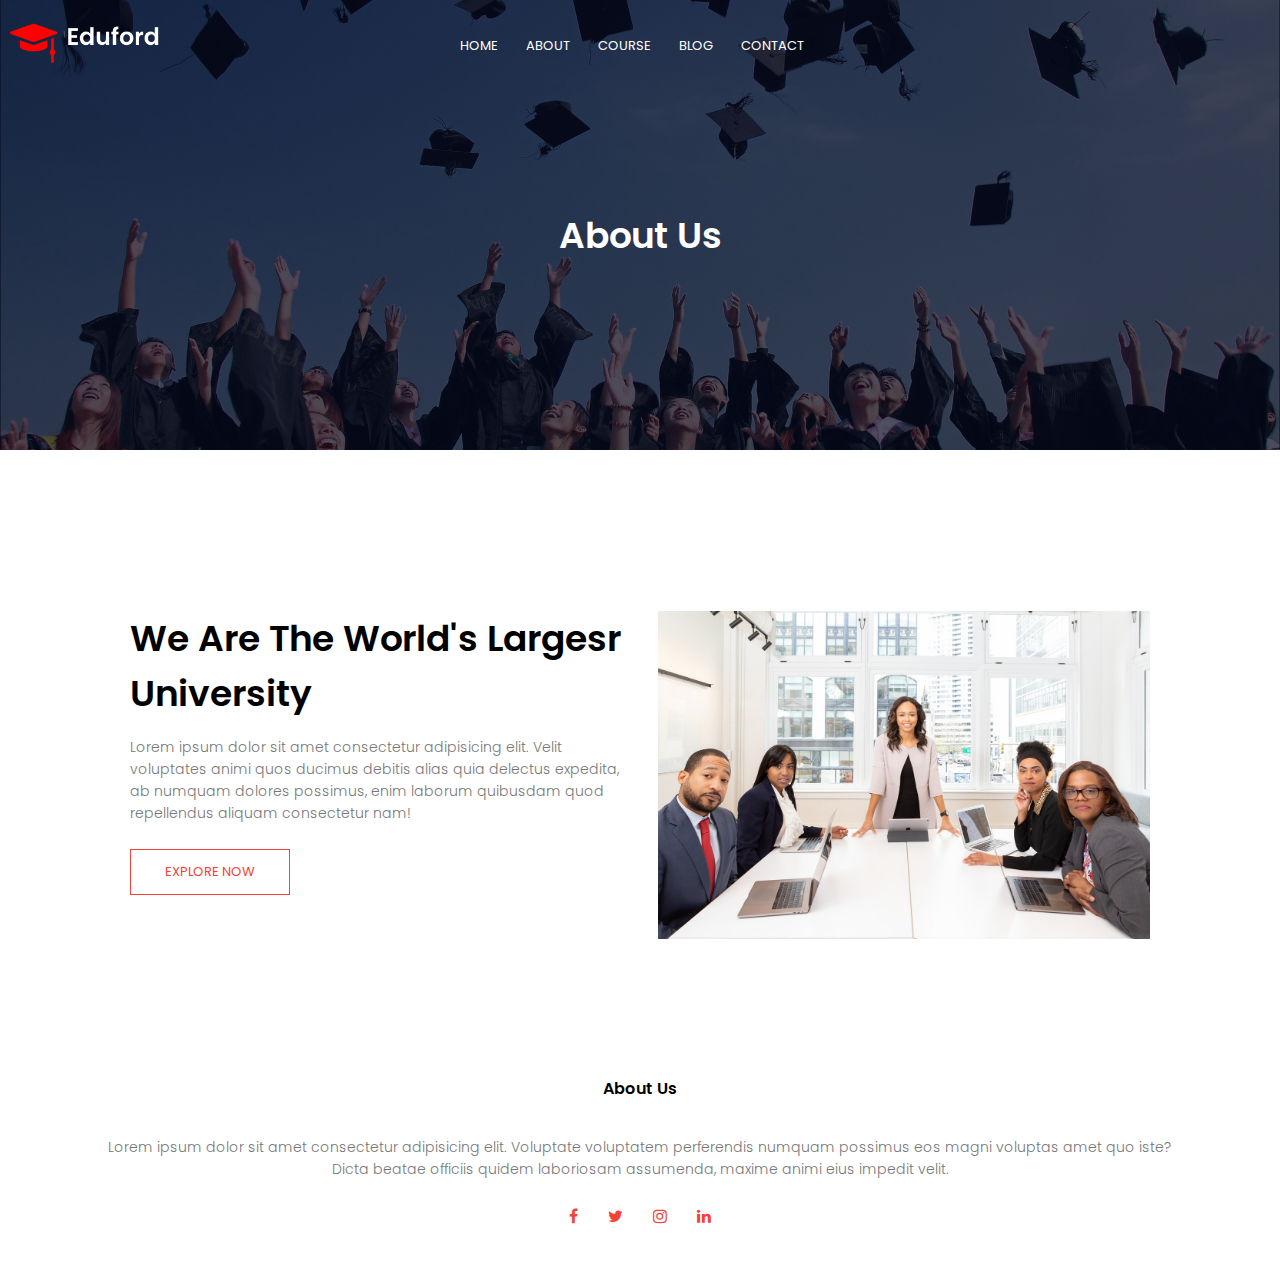
<file: About.html>
<!DOCTYPE html>
<html lang="en">
<head>
    <meta charset="UTF-8">
    <meta http-equiv="X-UA-Compatible" content="IE=edge">
    <meta name="viewport" content="width=device-width, initial-scale=1.0">
    <!-- <link rel="stylesheet" href="./assets/style/style.css"> -->
    <link rel="stylesheet" href="./assets/style/style.css">
    <link rel="preconnect" href="https://fonts.googleapis.com">
<link rel="preconnect" href="https://fonts.gstatic.com" crossorigin>
<link href="https://fonts.googleapis.com/css2?family=Poppins:wght@200;300;400;600;700&display=swap" rel="stylesheet">
<link rel="stylesheet" href="https://cdnjs.cloudflare.com/ajax/libs/font-awesome/4.7.0/css/font-awesome.min.css">

    <title>University Website Design</title>
</head>
<body>
    <!-- navbar and landing img -->
    <section class="sub-header">
        <div class="content">
            <nav>
                <a href="index.html"><img src="./assets/images/logo.png"></a>
                <div class="nav-links" id="navLinks">
                    <i class="fa fa-times" onclick="hideMenu()"></i>
                    <!-- <i class="fa-solid fa-square-xmark"></i> -->
                    <ul>
                        <li><a href="index.html">HOME</a></li>
                        <li><a href="About.html">ABOUT</a></li>
                        <li><a href="course.html">COURSE</a></li>
                        <li><a href="blog.html">BLOG</a></li>
                        <li><a href="contact.html">CONTACT</a></li>
                    </ul>
                </div>
                <i class="fa fa-solid fa-bars"  onclick="showMenu()"></i>
            </nav>
    
            <h1 class="to-center">About Us</h1>
        </div>
    </section>  

    <!-- about us contect -->
    <section class="about-us">
        <div class="row">
            <div class="about-col">
                <h1>We Are The World's Largesr University</h1>
                <p>Lorem ipsum dolor sit amet consectetur adipisicing elit. Velit voluptates animi quos ducimus debitis alias quia delectus expedita, ab numquam dolores possimus, enim laborum quibusdam quod repellendus aliquam consectetur nam!</p>
                <a href="" class="hero-btn red-btn">EXPLORE NOW</a>
            </div>
            <div class="about-col">
                <img src="./assets/images/about.jpg">
            </div>

        </div>

    </section>

    <!-- footer -->
    <section class="footer">
        <h4>About Us</h4>
        <p>Lorem ipsum dolor sit amet consectetur adipisicing elit.
            Voluptate voluptatem perferendis numquam possimus eos magni voluptas amet quo iste? <br>
            Dicta beatae officiis quidem laboriosam assumenda, 
            maxime animi eius impedit velit.</p>

        <div class="icons">
            <i class="fa fa-facebook"></i>
            <i class="fa fa-twitter"></i>
            <i class="fa fa-instagram"></i>
            <i class="fa fa-linkedin"></i>
        </div>
    </section>



    
    <script>
        var navLink = document.getElementById("navLinks")
        function showMenu(){
            navLink.style.right = "0";
        }

        function hideMenu(){
            navLink.style.right = "-200px";
        }
    </script>
</body>
</html>
</file>
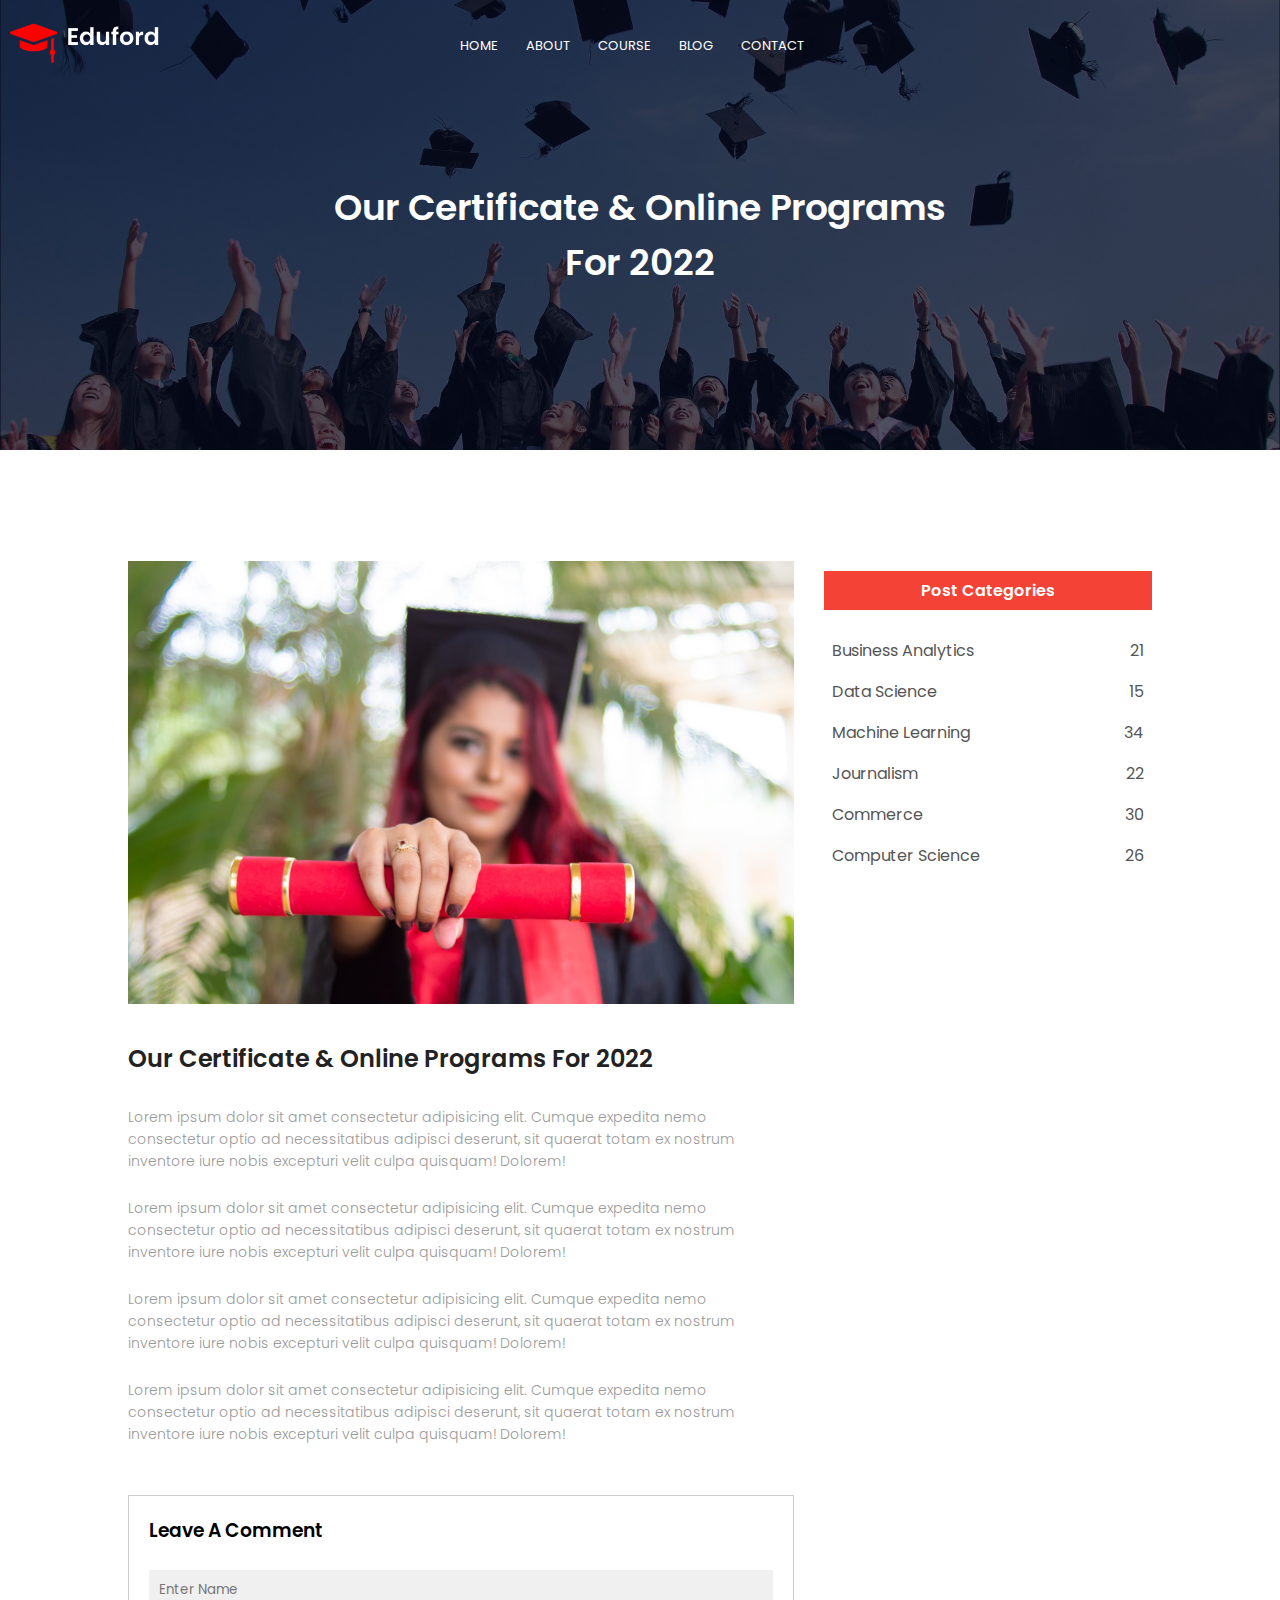
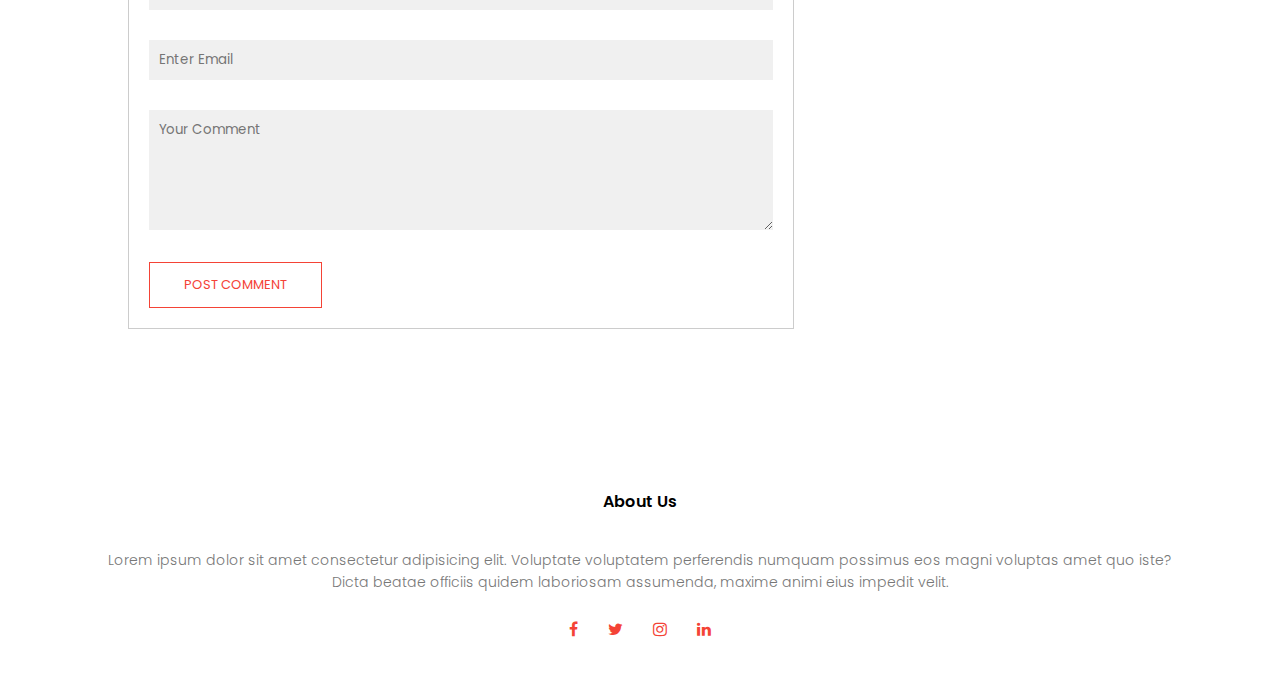
<file: blog.html>
<!DOCTYPE html>
<html lang="en">
<head>
    <meta charset="UTF-8">
    <meta http-equiv="X-UA-Compatible" content="IE=edge">
    <meta name="viewport" content="width=device-width, initial-scale=1.0">
    <!-- <link rel="stylesheet" href="./assets/style/style.css"> -->
    <link rel="stylesheet" href="./assets/style/style.css">
    <link rel="preconnect" href="https://fonts.googleapis.com">
<link rel="preconnect" href="https://fonts.gstatic.com" crossorigin>
<link href="https://fonts.googleapis.com/css2?family=Poppins:wght@200;300;400;600;700&display=swap" rel="stylesheet">
<link rel="stylesheet" href="https://cdnjs.cloudflare.com/ajax/libs/font-awesome/4.7.0/css/font-awesome.min.css">

    <title>University Website Design</title>
</head>
<body>
    <!-- navbar and landing img -->

    <section class="sub-header">
        <div class="content">
            <nav>
                <a href="index.html"><img src="./assets/images/logo.png"></a>
                <div class="nav-links" id="navLinks">
                    <i class="fa fa-times" onclick="hideMenu()"></i>
                    <!-- <i class="fa-solid fa-square-xmark"></i> -->
                    <ul>
                        <li><a href="index.html">HOME</a></li>
                        <li><a href="About.html">ABOUT</a></li>
                        <li><a href="course.html">COURSE</a></li>
                        <li><a href="blog.html">BLOG</a></li>
                        <li><a href="contact.html">CONTACT</a></li>
                    </ul>
                </div>
                <i class="fa fa-solid fa-bars"  onclick="showMenu()"></i>
            </nav>
    
            <h1 class="to-center">Our Certificate & Online Programs For 2022</h1>
        </div>
    </section>  

    <!-- blog page -->
    <section class="blog-content">
        <div class="row">
            <div class="blog-left">
                <img src="./assets/images/certificate.jpg">
                <h2>Our Certificate & Online Programs For 2022</h2>
                <p>Lorem ipsum dolor sit amet consectetur adipisicing elit. Cumque expedita nemo consectetur optio ad necessitatibus adipisci deserunt, sit quaerat totam ex nostrum inventore iure nobis excepturi velit culpa quisquam! Dolorem!</p>
                <br>
                <p>Lorem ipsum dolor sit amet consectetur adipisicing elit. Cumque expedita nemo consectetur optio ad necessitatibus adipisci deserunt, sit quaerat totam ex nostrum inventore iure nobis excepturi velit culpa quisquam! Dolorem!</p>
                <br>
                <p>Lorem ipsum dolor sit amet consectetur adipisicing elit. Cumque expedita nemo consectetur optio ad necessitatibus adipisci deserunt, sit quaerat totam ex nostrum inventore iure nobis excepturi velit culpa quisquam! Dolorem!</p>
                <br>
                <p>Lorem ipsum dolor sit amet consectetur adipisicing elit. Cumque expedita nemo consectetur optio ad necessitatibus adipisci deserunt, sit quaerat totam ex nostrum inventore iure nobis excepturi velit culpa quisquam! Dolorem!</p>


                <div class="comment-box">
                    <h3>Leave A Comment</h3>
                    <form class="comment-form">
                        <input type="text" placeholder="Enter Name">
                        <input type="email" placeholder="Enter Email">
                        <textarea rows="5" placeholder="Your Comment"></textarea>
                        <button type="submit" class="hero-btn red-btn">POST COMMENT</button>

                    </form>
                </div>
            </div>
            <div class="blog-right">
                <h3>Post Categories</h3>
                <div>
                    <span>Business Analytics</span>
                    <span>21</span>
                </div>
                <div>
                    <span>Data Science</span>
                    <span>15</span>
                </div>
                <div>
                    <span>Machine Learning</span>
                    <span>34</span>
                </div>
                <div>
                    <span>Journalism</span>
                    <span>22</span>
                </div>
                <div>
                    <span>Commerce</span>
                    <span>30</span>
                </div>
                <div>
                    <span>Computer Science</span>
                    <span>26</span>
                </div>
            </div>

        </div>
    </section>


    <!-- footer -->
    <section class="footer">
        <h4>About Us</h4>
        <p>Lorem ipsum dolor sit amet consectetur adipisicing elit.
            Voluptate voluptatem perferendis numquam possimus eos magni voluptas amet quo iste? <br>
            Dicta beatae officiis quidem laboriosam assumenda, 
            maxime animi eius impedit velit.</p>

        <div class="icons">
            <i class="fa fa-facebook"></i>
            <i class="fa fa-twitter"></i>
            <i class="fa fa-instagram"></i>
            <i class="fa fa-linkedin"></i>
        </div>
    </section>



    
    <script>
        var navLink = document.getElementById("navLinks")
        function showMenu(){
            navLink.style.right = "0";
        }

        function hideMenu(){
            navLink.style.right = "-200px";
        }
    </script>
</body>
</html>
</file>
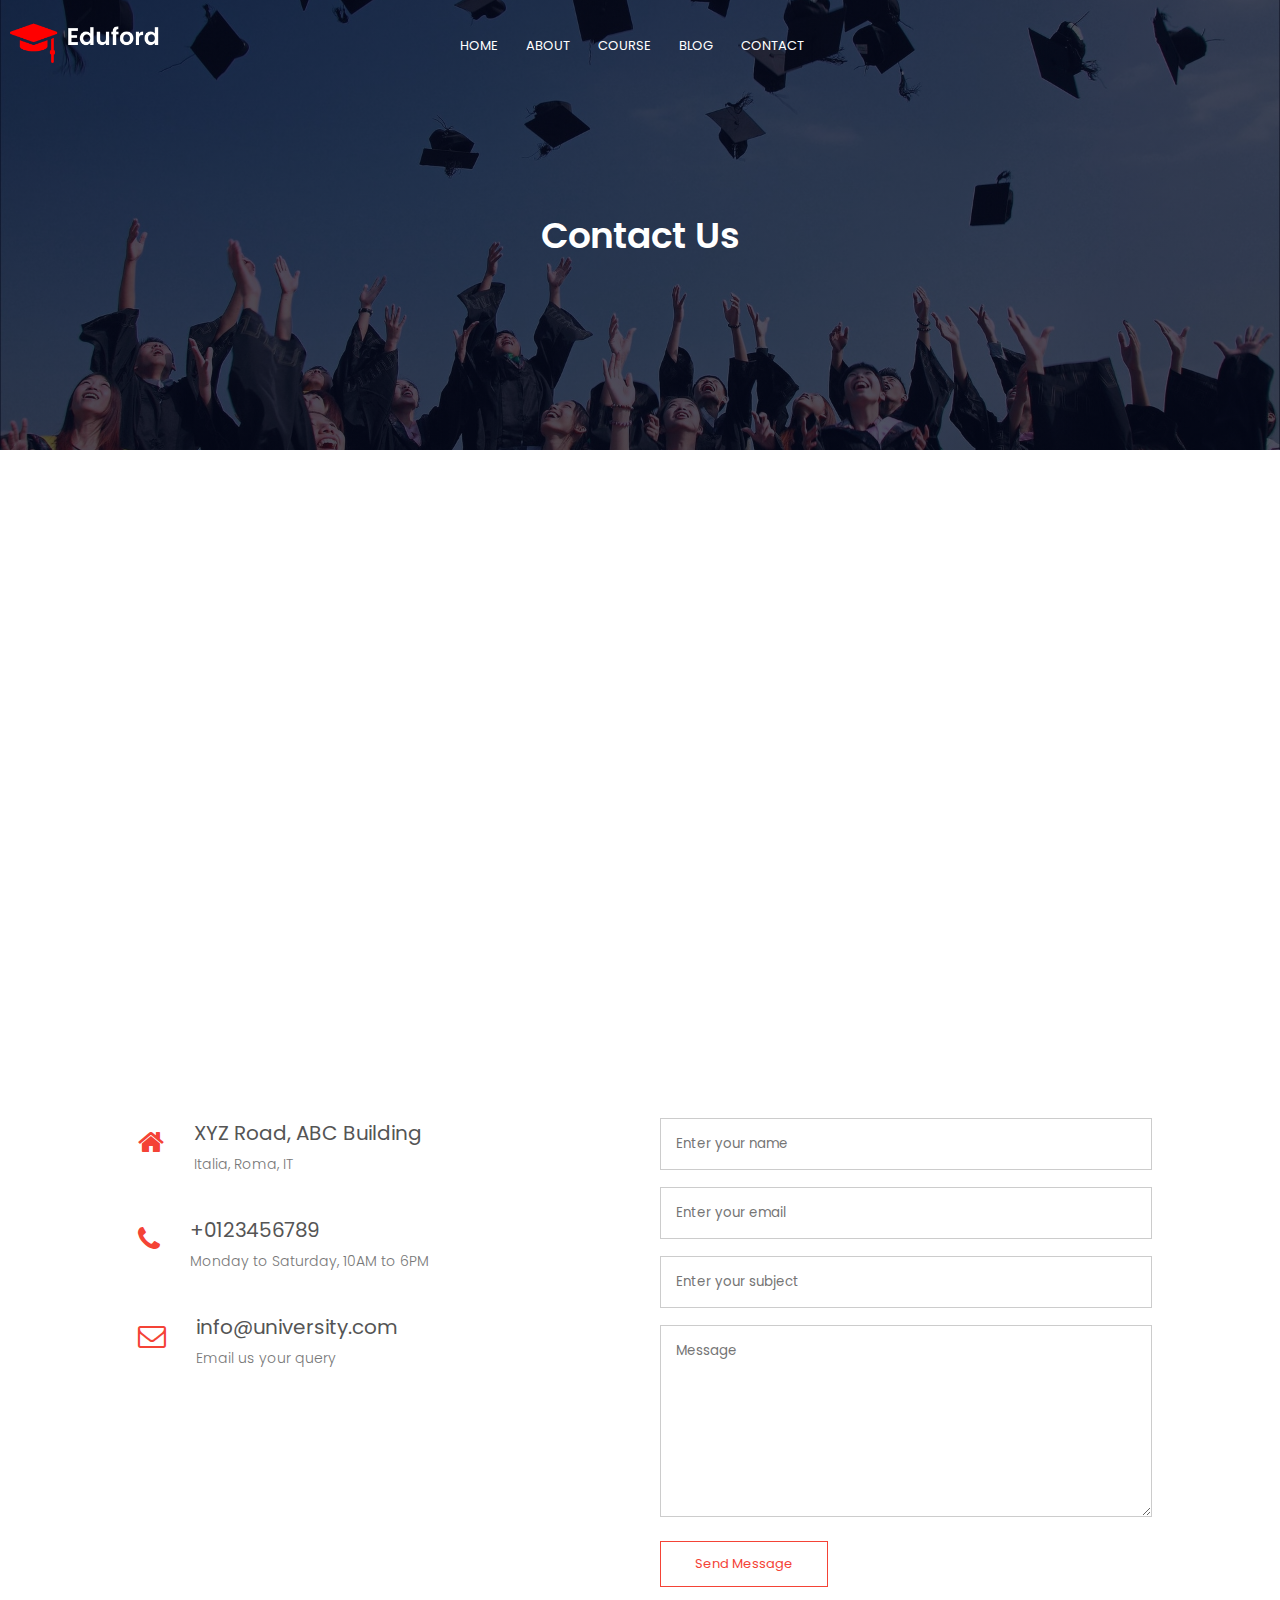
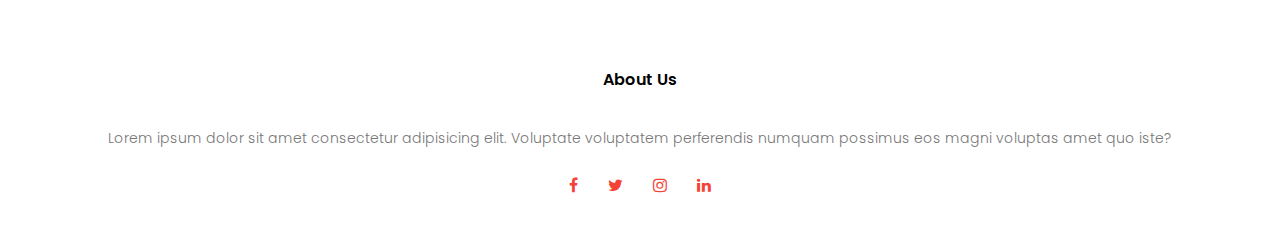
<file: contact.html>
<!DOCTYPE html>
<html lang="en">
<head>
    <meta charset="UTF-8">
    <meta http-equiv="X-UA-Compatible" content="IE=edge">
    <meta name="viewport" content="width=device-width, initial-scale=1.0">
    <!-- <link rel="stylesheet" href="./assets/style/style.css"> -->
    <link rel="stylesheet" href="./assets/style/style.css">
    <link rel="preconnect" href="https://fonts.googleapis.com">
<link rel="preconnect" href="https://fonts.gstatic.com" crossorigin>
<link href="https://fonts.googleapis.com/css2?family=Poppins:wght@200;300;400;600;700&display=swap" rel="stylesheet">
<link rel="stylesheet" href="https://cdnjs.cloudflare.com/ajax/libs/font-awesome/4.7.0/css/font-awesome.min.css">

    <title>University Website Design</title>
</head>
<body>
    <!-- navbar and landing img -->

    <section class="sub-header">
        <div class="content">
            <nav>
                <a href="index.html"><img src="./assets/images/logo.png"></a>
                <div class="nav-links" id="navLinks">
                    <i class="fa fa-times" onclick="hideMenu()"></i>
                    <!-- <i class="fa-solid fa-square-xmark"></i> -->
                    <ul>
                        <li><a href="index.html">HOME</a></li>
                        <li><a href="About.html">ABOUT</a></li>
                        <li><a href="course.html">COURSE</a></li>
                        <li><a href="blog.html">BLOG</a></li>
                        <li><a href="contact.html">CONTACT</a></li>
                    </ul>
                </div>
                <i class="fa fa-solid fa-bars"  onclick="showMenu()"></i>
            </nav>
    
            <h1 class="to-center">Contact Us</h1>
        </div>
    </section>  

    <!-- contact us  -->
    <section class="location">
        <iframe src="https://www.google.com/maps/embed?pb=!1m18!1m12!1m3!1d2969.518326798549!2d12.464972385184385!3d41.90321497182223!2m3!1f0!2f0!3f0!3m2!1i1024!2i768!4f13.1!3m3!1m2!1s0x132f605da6833a8b%3A0x319959ab24282640!2sUniversit%C3%A0%20LUMSA!5e0!3m2!1sar!2s!4v1647041970671!5m2!1sar!2s" width="600" height="450" style="border:0;" allowfullscreen="" loading="lazy"></iframe>
    </section>

    <section class="contact-us">
        <div class="row">
            <div class="contact-col">
                <div>
                    <i class="fa fa-home"></i>
                    <span>
                        <h5>XYZ Road, ABC Building</h5>
                        <p>Italia, Roma, IT</p>
                    </span>
                </div>

                <div>
                    <i class="fa fa-phone"></i>
                    <span>
                        <h5>+0123456789</h5>
                        <p>Monday to Saturday, 10AM to 6PM</p>
                    </span>
                </div>


                <div>
                    <i class="fa fa-envelope-o"></i>
                    <span>
                        <h5>info@university.com</h5>
                        <p>Email us your query</p>
                    </span>
                </div>
            </div>
            <div class="contact-col">
                <form action="" method="post">
                    <input type="text" name="name" placeholder="Enter your name" required>
                    <input type="email" name="email" placeholder="Enter your email" required>
                    <input type="text" name="subject" placeholder="Enter your subject" required>
                    <textarea rows="8" name="message" placeholder="Message" required></textarea>
                    <button type="submit" class="hero-btn red-btn">Send Message</button>

                </form>
            </div>

        </div>
    </section>


    <!-- footer -->
    <section class="footer">
        <h4>About Us</h4>
        <p>Lorem ipsum dolor sit amet consectetur adipisicing elit.
            Voluptate voluptatem perferendis numquam possimus eos magni voluptas amet quo iste? <br></p>

        <div class="icons">
            <i class="fa fa-facebook"></i>
            <i class="fa fa-twitter"></i>
            <i class="fa fa-instagram"></i>
            <i class="fa fa-linkedin"></i>
        </div>
    </section>



    
    <script>
        var navLink = document.getElementById("navLinks")
        function showMenu(){
            navLink.style.right = "0";
        }

        function hideMenu(){
            navLink.style.right = "-200px";
        }
    </script>
</body>
</html>
</file>
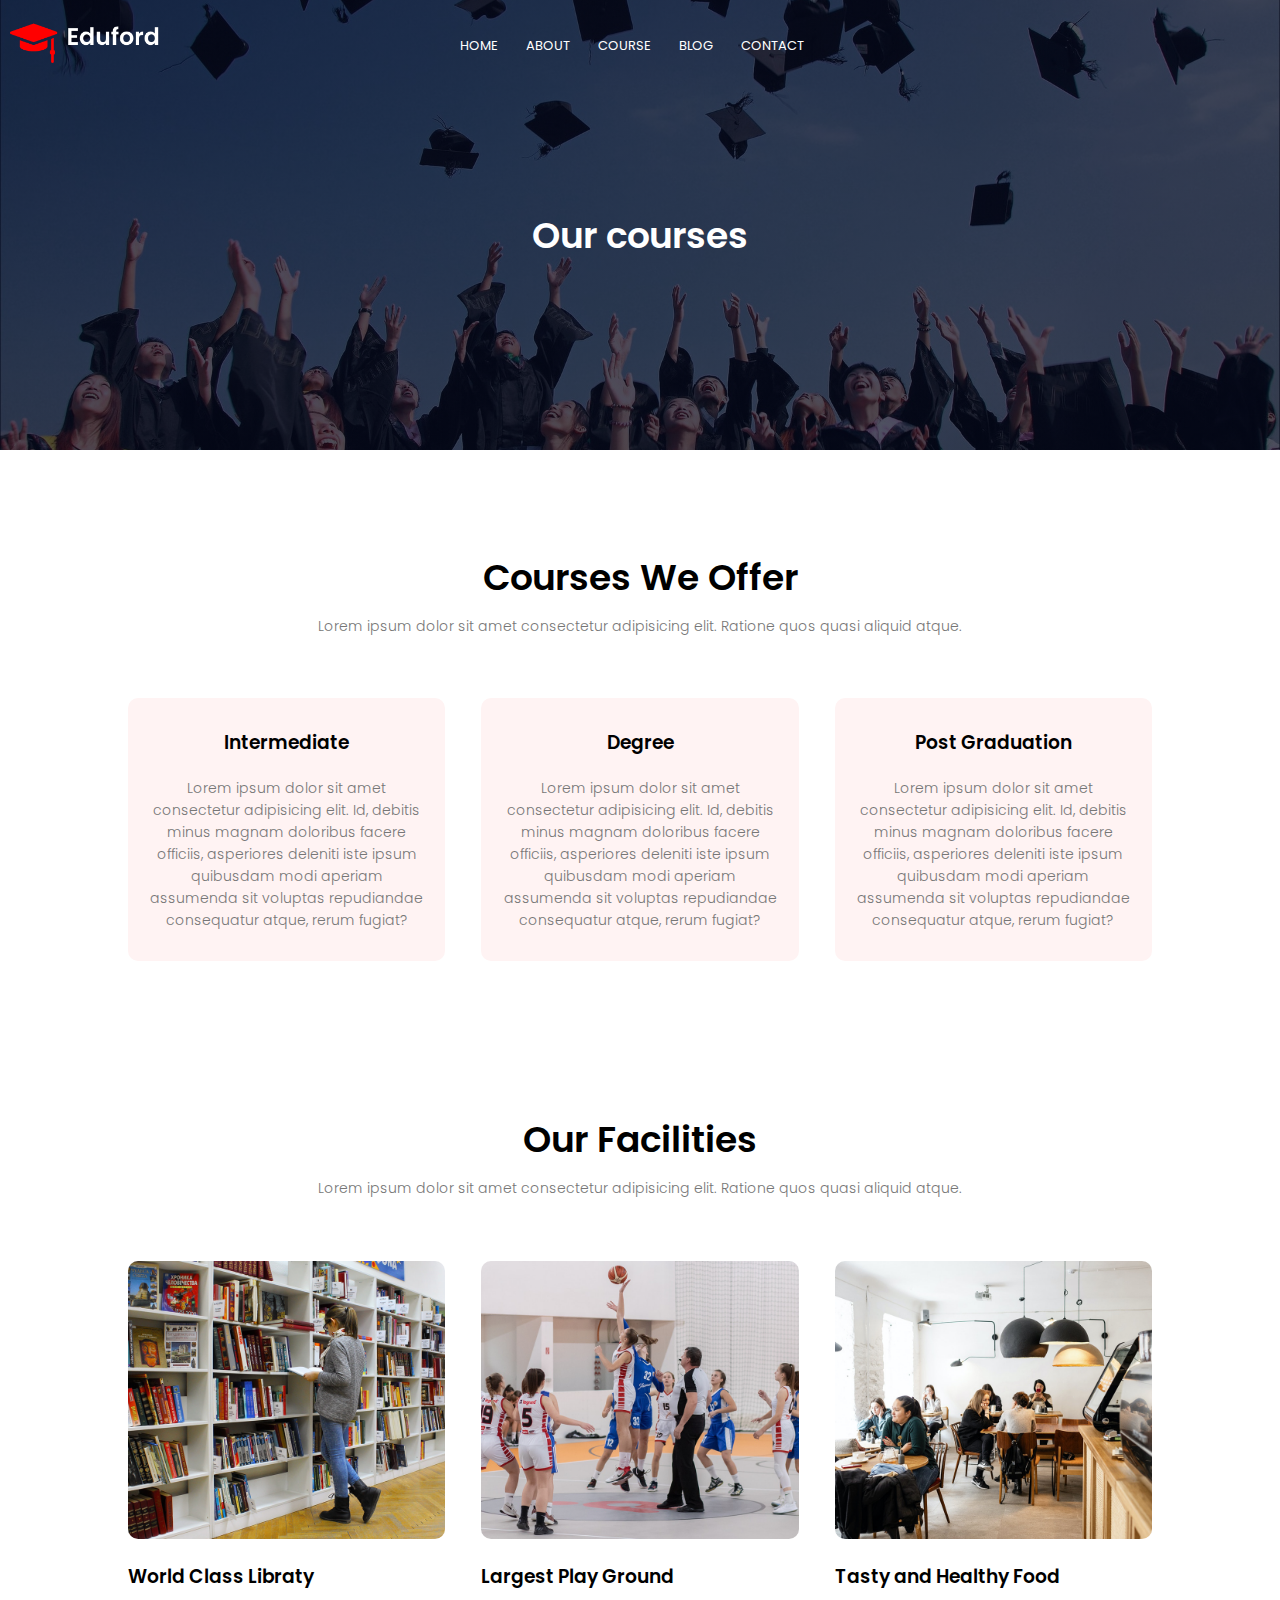
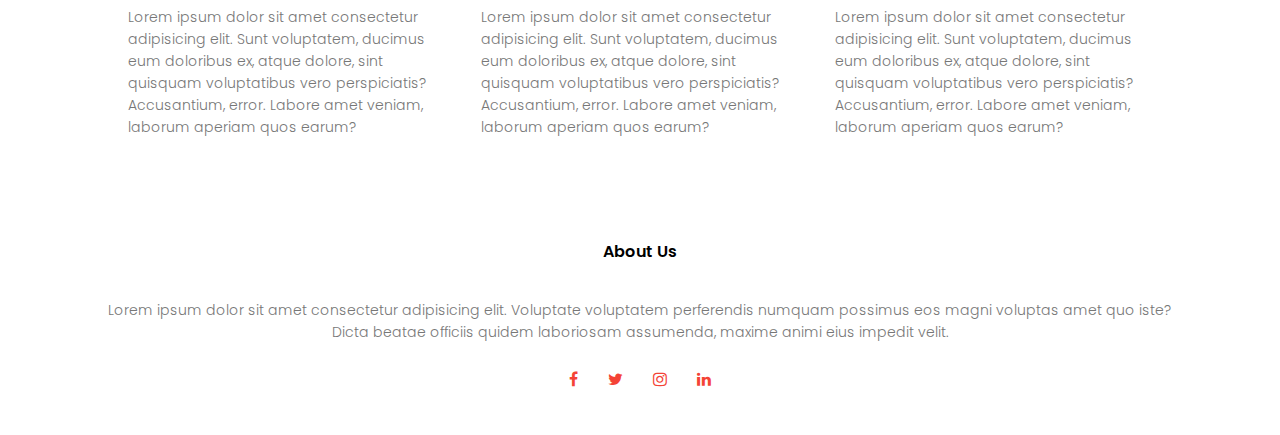
<file: course.html>
<!DOCTYPE html>
<html lang="en">
<head>
    <meta charset="UTF-8">
    <meta http-equiv="X-UA-Compatible" content="IE=edge">
    <meta name="viewport" content="width=device-width, initial-scale=1.0">
    <!-- <link rel="stylesheet" href="./assets/style/style.css"> -->
    <link rel="stylesheet" href="./assets/style/style.css">
    <link rel="preconnect" href="https://fonts.googleapis.com">
<link rel="preconnect" href="https://fonts.gstatic.com" crossorigin>
<link href="https://fonts.googleapis.com/css2?family=Poppins:wght@200;300;400;600;700&display=swap" rel="stylesheet">
<link rel="stylesheet" href="https://cdnjs.cloudflare.com/ajax/libs/font-awesome/4.7.0/css/font-awesome.min.css">

    <title>University Website Design</title>
</head>
<body>
    <!-- navbar and landing img -->

    <section class="sub-header">
        <div class="content">
            <nav>
                <a href="index.html"><img src="./assets/images/logo.png"></a>
                <div class="nav-links" id="navLinks">
                    <i class="fa fa-times" onclick="hideMenu()"></i>
                    <!-- <i class="fa-solid fa-square-xmark"></i> -->
                    <ul>
                        <li><a href="index.html">HOME</a></li>
                        <li><a href="About.html">ABOUT</a></li>
                        <li><a href="course.html">COURSE</a></li>
                        <li><a href="blog.html">BLOG</a></li>
                        <li><a href="contact.html">CONTACT</a></li>
                    </ul>
                </div>
                <i class="fa fa-solid fa-bars"  onclick="showMenu()"></i>
            </nav>
    
            <h1 class="to-center">Our courses</h1>
        </div>
    </section>  


    <!-- course -->
    <section class="course">
        <h1>Courses We Offer</h1>
        <p>Lorem ipsum dolor sit amet consectetur adipisicing elit. Ratione quos quasi aliquid atque.</p>
    
        <div class="row">
            <div class="course-col">
                <h3>Intermediate</h3>
                <p>Lorem ipsum dolor sit amet consectetur adipisicing elit. Id, debitis minus magnam doloribus facere officiis, asperiores deleniti iste ipsum quibusdam modi aperiam assumenda sit voluptas repudiandae consequatur atque, rerum fugiat?</p>
            </div>

            <div class="course-col">
                <h3>Degree</h3>
                <p>Lorem ipsum dolor sit amet consectetur adipisicing elit. Id, debitis minus magnam doloribus facere officiis, asperiores deleniti iste ipsum quibusdam modi aperiam assumenda sit voluptas repudiandae consequatur atque, rerum fugiat?</p>
            </div>

            <div class="course-col">
                <h3>Post Graduation</h3>
                <p>Lorem ipsum dolor sit amet consectetur adipisicing elit. Id, debitis minus magnam doloribus facere officiis, asperiores deleniti iste ipsum quibusdam modi aperiam assumenda sit voluptas repudiandae consequatur atque, rerum fugiat?</p>
            </div>
        </div>
    </section>

    <!-- facilities -->

    <section class="facilities">
        <h1>Our Facilities</h1>
        <p>Lorem ipsum dolor sit amet consectetur adipisicing elit. Ratione quos quasi aliquid atque.</p>

        <div class="row">
            <div class="facilities-col">
                <img src="./assets/images/library.png">
                <h3>World Class Libraty</h3>
                <p>Lorem ipsum dolor sit amet consectetur adipisicing elit. Sunt voluptatem, ducimus eum doloribus ex, atque dolore, sint quisquam voluptatibus vero perspiciatis? Accusantium, error. Labore amet veniam, laborum aperiam quos earum?</p>
            </div>

            <div class="facilities-col">
                <img src="./assets/images/basketball.png">
                <h3>Largest Play Ground</h3>
                <p>Lorem ipsum dolor sit amet consectetur adipisicing elit. Sunt voluptatem, ducimus eum doloribus ex, atque dolore, sint quisquam voluptatibus vero perspiciatis? Accusantium, error. Labore amet veniam, laborum aperiam quos earum?</p>
            </div>


            <div class="facilities-col">
                <img src="./assets/images/cafeteria.png">
                <h3>Tasty and Healthy Food</h3>
                <p>Lorem ipsum dolor sit amet consectetur adipisicing elit. Sunt voluptatem, ducimus eum doloribus ex, atque dolore, sint quisquam voluptatibus vero perspiciatis? Accusantium, error. Labore amet veniam, laborum aperiam quos earum?</p>
            </div>
        </div>
    </section>



    <!-- footer -->
    <section class="footer">
        <h4>About Us</h4>
        <p>Lorem ipsum dolor sit amet consectetur adipisicing elit.
            Voluptate voluptatem perferendis numquam possimus eos magni voluptas amet quo iste? <br>
            Dicta beatae officiis quidem laboriosam assumenda, 
            maxime animi eius impedit velit.</p>

        <div class="icons">
            <i class="fa fa-facebook"></i>
            <i class="fa fa-twitter"></i>
            <i class="fa fa-instagram"></i>
            <i class="fa fa-linkedin"></i>
        </div>
    </section>



    
    <script>
        var navLink = document.getElementById("navLinks")
        function showMenu(){
            navLink.style.right = "0";
        }

        function hideMenu(){
            navLink.style.right = "-200px";
        }
    </script>
</body>
</html>
</file>
<file: assets/style/style.css>
* {
    margin: 0;
    padding: 0;
    font-family: 'Poppins', sans-serif;}

    
.header {
    /* min-width: 100vh;
    width: 100%;
    height: 650px;

    background-image: linear-gradient(rgba(4,9,30,0.7), rgba(4,9,30,0.7)), url("../images/banner.png");
    
    background-repeat: no-repeat !important;
    background-size: cover !important;
    background-position: center !important;
    position: relative; */

    width: 100%;
    height: 100vh;
    background-image: linear-gradient(rgba(4, 9, 30, 0.7), rgba(4, 9, 30, 0.7)), url("../images/banner.png");
    background-repeat: no-repeat !important;
    background-size: cover !important;
    background-position: center !important;
    text-align: center;
    color: #fff;
    display: flex;

}

.video-container {
	position: absolute;
	top: 0;
	left: 0;
	width: 100%;
	height: 100%;
	overflow: hidden;
	background: var(--primary-color) url('./https://traversymedia.com/downloads/cover.jpg') no-repeat center
		center/cover;
}

video {
	min-width: 100%;
	min-height: 100%;
    position: absolute;
	top: 50%;
	left: 50%;
	transform: translate(-50%, -50%);
	object-fit: cover;
}

.video-container:after {
	content: '';
	z-index: 1;
	height: 100%;
	width: 100%;
	top: 0;
	left: 0;
	position: absolute;
    background: rgba(0, 0, 0, 0.411);
}

.content {
	z-index: 10;
}

nav {
    display: flex;
    padding: 20px 10px;
    justify-content: space-between;
    align-items: center;
}

nav img {
    width: 150px;
}

.nav-links {
    flex: 1;
    text-align: right;
}

.to-center {
    color: #fff;
    position: absolute;
    top: 15%;
    left: 50%;
    transform: translate(-50%, -50%);
    text-align: center;
}

.nav-links ul li {
    list-style: none;
    display: inline-block;
    padding: 8px 12px;
    position: relative;
}

.nav-links ul li:first-child {
    padding-left: 300px;
}

.nav-links ul li a {
    color: #fff;
    text-decoration: none;
    font-size: 13px;
}

.nav-links ul li ::after {
    content: '';
    width: 0;
    height: 2px;
    background-color: #f44336;
    display: block;
    margin: auto;
    transition: 0.5s;
}

.nav-links ul li :hover::after {
    width: 100%;
}

.text-box {
    width: 90%;
    color: #fff;
    position: absolute;
    top: 50%;
    left: 50%;
    transform: translate(-50%, -50%);
    text-align: center;
}

.text-box h1 {
    font-size: 62px;
}

.text-box p {
    margin: 10px 0 40px;
    font-size: 14px;
    color: #fff;
}

.hero-btn {
    display: inline-block;
    text-decoration: none;
    color: #fff;
    border: 1px solid #fff;
    padding: 12px 34px;
    font-size: 13px;
    background: transparent;
    position: relative;
    cursor: pointer;
}

.hero-btn:hover {
    border: 1px solid #f44336;
    background: #f44336;
    transition: 1s;
}

nav .fa {
    display: none;
}

@media (max-width: 830px) {
    .text-box h1 {
        font-size: 20px;
    }

    .nav-links ul li {
        display: block;
    }

    .nav-links {
        position: fixed;
        background: #f44336;
        height: 100vh;
        width: 200px;
        top: 0;
        right: -200px;
        text-align: left;
        z-index: 2;
        transition: 1s;
    }

    nav .fa {
        display: block;
        color: #fff;
        margin: 10px;
        font-size: 22px;
        cursor: pointer;
    }

    nav .fa-bars {
        text-align: right;
        align-items: end;
        padding-left: 550px;
    }

    .nav-links ul {
        padding: 30px;
    }

    .nav-links ul li:first-child {
        padding: 8px 12px;
    }
    
}

@media (max-width: 750px) {

    nav .fa-bars {
        text-align: right;
        align-items: end;
        padding-left: 450px;
    }

    
}

@media (max-width: 650px) {

    nav .fa-bars {
        text-align: right;
        align-items: end;
        padding-left: 350px;
    }
    
}

@media (max-width: 550px) {

    nav .fa-bars {
        text-align: right;
        align-items: end;
        padding-left: 250px;
    }
    
}

@media (max-width: 450px) {

    nav .fa-bars {
        text-align: right;
        align-items: end;
        padding-left: 150px;
    }
    
}

@media (max-width: 350px) {

    nav .fa-bars {
        text-align: right;
        align-items: end;
        padding-left: 50px;
    }
    
}

@media (max-width: 250px) {

    nav .fa-bars {
        text-align: right;
        align-items: end;
        padding-left: 10px;
    }
    
}


/* course */
.course {
    width: 80%;
    margin: auto;
    text-align: center;
    padding-top: 100px;
}

h1 {
    font-size: 36px;
    font-weight: 600;
}

p {
    color: #777;
    font-size: 14px;
    font-weight: 300;
    line-height: 22px;
    padding: 10px;
}

.row {
    margin-top: 5%;
    display: flex;
    justify-content: space-between;
}

.course-col {
    flex-basis: 31%;
    background: #fff3f3;
    border-radius: 10px;
    margin-bottom: 5%;
    padding: 20px 12px;
    box-sizing: border-box;
    transition: 0.5s;
}

h3 {
    text-align: center;
    font-weight: 600;
    margin: 10px 0;
}

.course-col:hover {
    box-shadow: 0 0 20px 0px rgb(0, 0, 0, 0.2);
}

@media(max-width: 700px) {
    .row {
        flex-direction: column;
    }
}

/* campus */
.campus {
    width: 80%;
    margin: auto;
    text-align: center;
    padding-top: 50px;
    
}

.campus-col {
    flex-basis: 32%;
    border-radius: 10px;
    margin-bottom: 30px;
    position: relative;
    overflow: hidden;
    box-shadow: 1px 1px 5px 1px rgb(0, 0, 0, 0.2);

}

.campus-col img {
    width: 100%;
    display: block;

}

.layer {
    background: transparent;
    height: 100%;
    width: 100%;
    position: absolute;
    top: 0;
    left: 0;
    transition: 0.5s;
}

.layer:hover {
    background: rgb(226, 0, 0, 0.7);
}

.layer h3 {
    width: 100%;
    font-weight: 500;
    color: #fff;
    font-size: 26px;
    bottom: 0;
    left: 50%;
    transform: translate(-50%);
    position: absolute;
    opacity: 0;
    transition: 0.5s;
}

.layer:hover h3 {
    bottom: 49%;
    opacity: 1;
}


/* facilities */
.facilities {
    width: 80%;
    margin: auto;
    text-align: center;
    padding-top: 100px;
}

.facilities-col {
    flex-basis: 31%;
    border-radius: 10px;
    margin-bottom: 5%;
    text-align: left;
}

.facilities-col img {
   width: 100%;
   border-radius: 10px; 
}

.facilities-col:hover img {
    transform: scale(1.03);
    box-shadow: 2px 2px 2px rgba(0, 0, 0, 0.1);

}

.facilities-col p {
    padding: 0;
}

.facilities-col h3 {
    margin-top: 16px;
    margin-bottom: 15px;
    text-align: left;
}

/* testimoniols */
.testimoniols {
    width: 80%;
    margin: auto;
    padding-top: 100px;
    text-align: center;
}

.testimoniols-col {
    flex-basis: 44%;
    border-radius: 10px;
    margin-bottom: 5%;
    text-align: left;
    background: #fff3f3;
    padding: 25px;
    cursor: pointer;
    display: flex;
}

.testimoniols-col img {
    height: 40px;
    margin-left: 5px;
    margin-right: 30px;
    border-radius: 50%;
}

.testimoniols-col p {
    padding: 0;
}

.testimoniols-col h3 {
    margin-top: 15px;
    text-align: left;
}

.testimoniols-col .fa {
    color: #f44336;
}

@media (max-width: 700px) {
    .testimoniols-col img {
        margin-left: 0px;
        margin-right: 15px;
    }
}

/* call to action  */

.cta {
    margin: 100px auto;
    width: 80%;
    background-image: linear-gradient(rgba(0, 0, 0, 0.7), rgba(0, 0, 0, 0.7)), url("../images/banner2.jpg");
    background-repeat: no-repeat !important;
    background-size: cover !important;
    background-position: center !important;
    border-radius: 10px;
    text-align: center;
    padding: 100px 0;
}

.cta h1 {
    color: #fff;
    margin-bottom: 40px;
    padding: 0;
}

@media (max-width: 700px) {
    .cta h1 {
        font-size: 24px;   
    }
}

/* footer */
.footer {
    width: 100%;
    text-align: center;
    padding: 30px 0;
}

.footer h4 {
    margin-bottom: 25px;
    margin-top: 20px;
    font-weight: 600;
}

.icons .fa {
    color: #f44336;
    margin: 0 13px;
    cursor: pointer;
    padding: 18px 0;
}

.icons .fa:hover {
    color: #611712;
    cursor: pointer;
    font-size: 19px;
}

.fa-heart-o {
    color: #f44336;
}


/* about us page */

.sub-header {
    width: 100%;
    height: 50vh;
    background-image: linear-gradient(rgba(4, 9, 30, 0.7), rgba(4, 9, 30, 0.7)), url("../images/background.jpg");
    background-repeat: no-repeat !important;
    background-size: cover !important;
    background-position: center !important;
    text-align: center;
    color: #fff;
    display: flex;
}

.sub-header h1 {
    margin-top: 100px;
}

.about-us {
    width: 80%;
    margin: auto;
    padding-top: 80px;
    padding-bottom: 50px;
}

.about-col {
    flex-basis: 48%;
    padding: 30px 2px;
}

.about-col img {
    width: 100%;
}

.about-col h1 {
    padding-top: 0;
}

.about-col p {
    padding: 15px 0 25px;
}

.red-btn {
    border: 1px solid #f44336;
    background: transparent;
    color: #f44336;
}

.red-btn:hover {
    color: #fff;

}

/* blog page */
.blog-content {
    width: 80%;
    margin: auto;
    padding: 60px 0;
}

.blog-left {
    flex-basis: 65%;
}

.blog-left img {
    width: 100%;
}

.blog-left h2 {
    color: #222;
    font-weight: 600;
    margin: 30px 0;
}

.blog-left p {
    color: #999;
    padding: 0;
}

.blog-right {
    flex-basis: 32%;
}

.blog-right h3 {
    background: #f44336;
    color: #fff;
    padding: 7px 0;
    font-size: 16px;
    margin-bottom: 20px;
}

.blog-right div {
    display: flex;
    align-items: center;
    justify-content: space-between;
    color: #555;
    padding: 8px;
    box-sizing: border-box;
}

.comment-box {
    border: 1px solid #ccc;
    margin: 50px 0;
    padding: 10px 20px;
}

.comment-box h3 {
    text-align: left;
}

.comment-form input, .comment-form textarea {
    width: 100%;
    padding: 10px;
    margin: 15px 0;
    box-sizing: border-box;
    border: none;
    outline: none;
    background: #f0f0f0;
}

.comment-form button {
    margin: 10px 0;
}

@media (max-width: 700px) {
    .sub-header h1 {
        font-size: 24px;
    }
    
}

/* contact us page  */
.location {
    width: 80%;
    margin: auto;
    padding: 80px 0;
}

.location iframe {
    width: 100%;
}

.contact-us {
    width: 80%;
    margin: auto;

}

.contact-col {
    flex-basis: 48%;
    margin-bottom: 30px;
}

.contact-col div {
    display: flex;
    text-align: left;
    margin-bottom: 40px;
}

.contact-col div .fa {
    font-size: 28px;
    color: #f44336;
    margin: 10px;
    margin-right: 30px;
}

.contact-col div p {
    padding: 0;
}

.contact-col div h5 {
    font-size: 20px;
    margin-bottom: 5px;
    color: #555;
    font-weight: 400;
}

.contact-col input, .contact-col textarea {
    width: 100%;
    padding: 15px;
    margin-bottom: 17px;
    outline: none;
    border: 1px solid #ccc;
    box-sizing: border-box;
}
</file>
